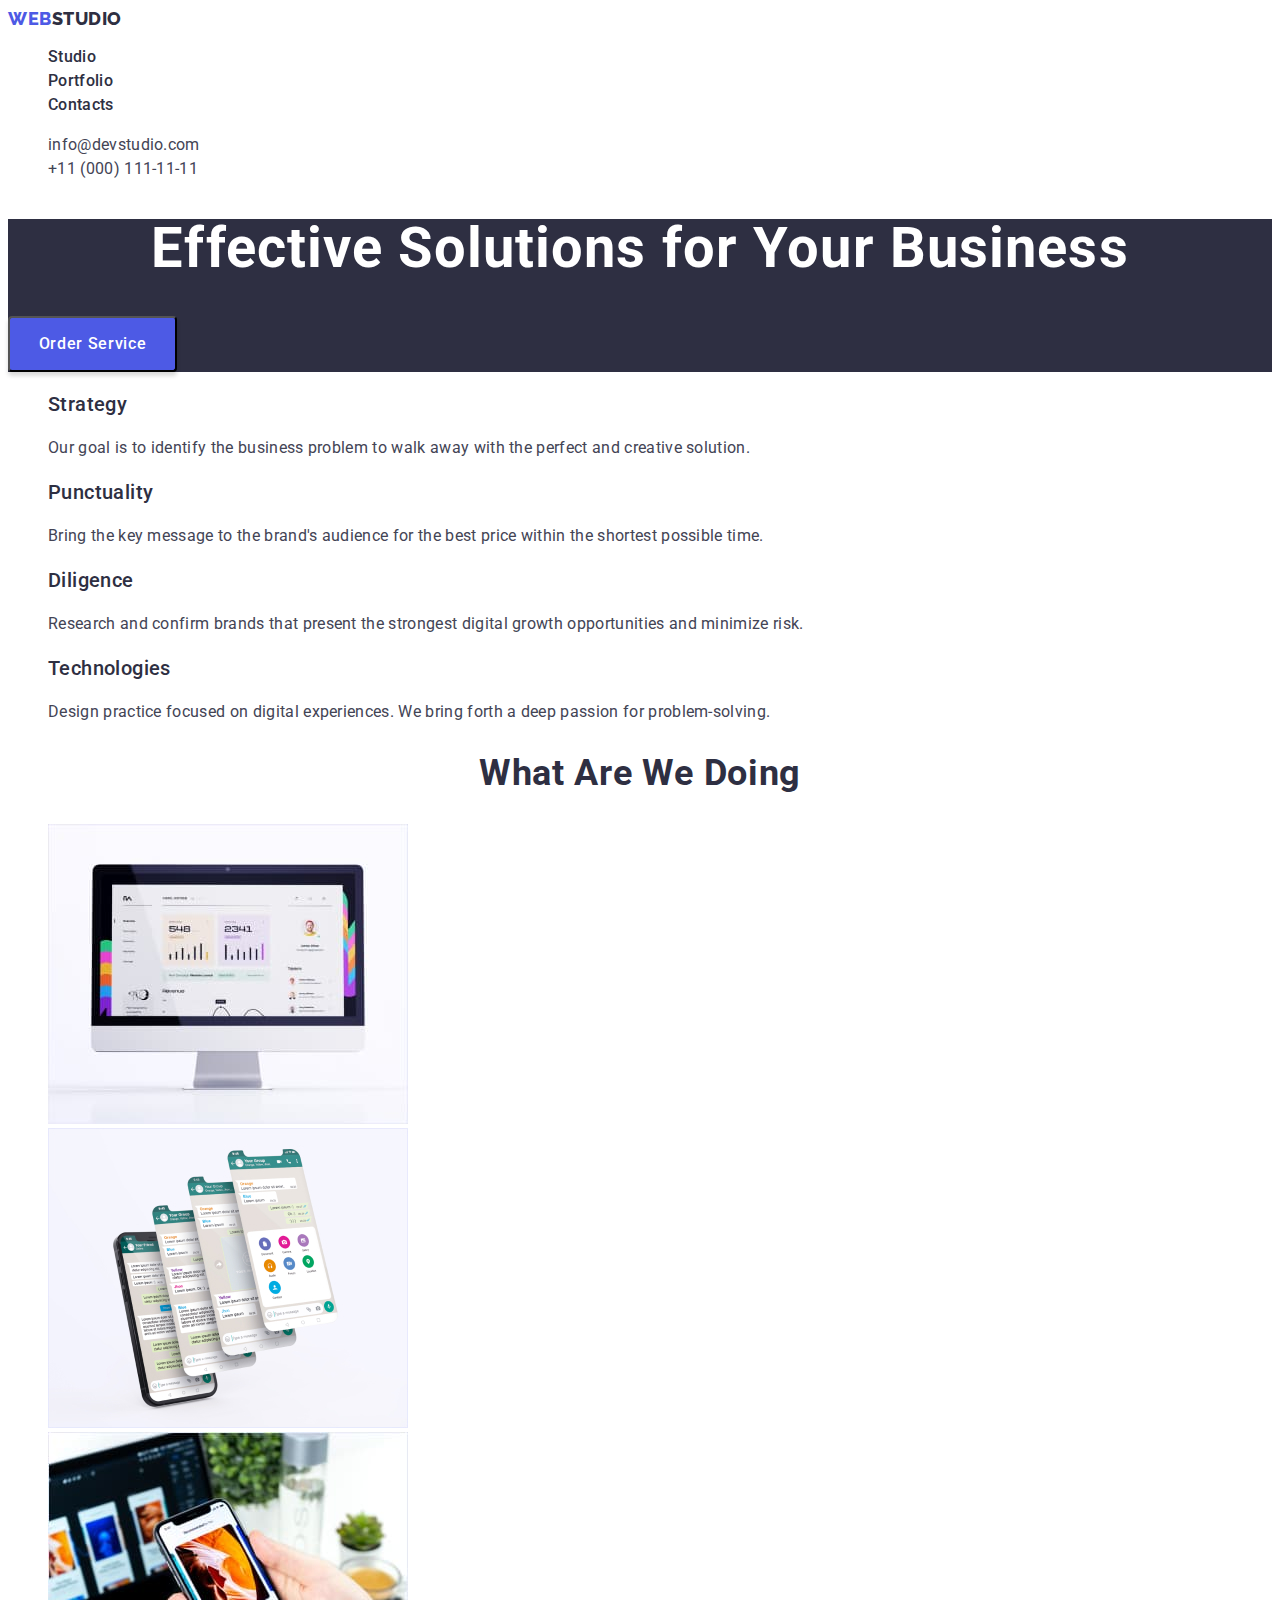
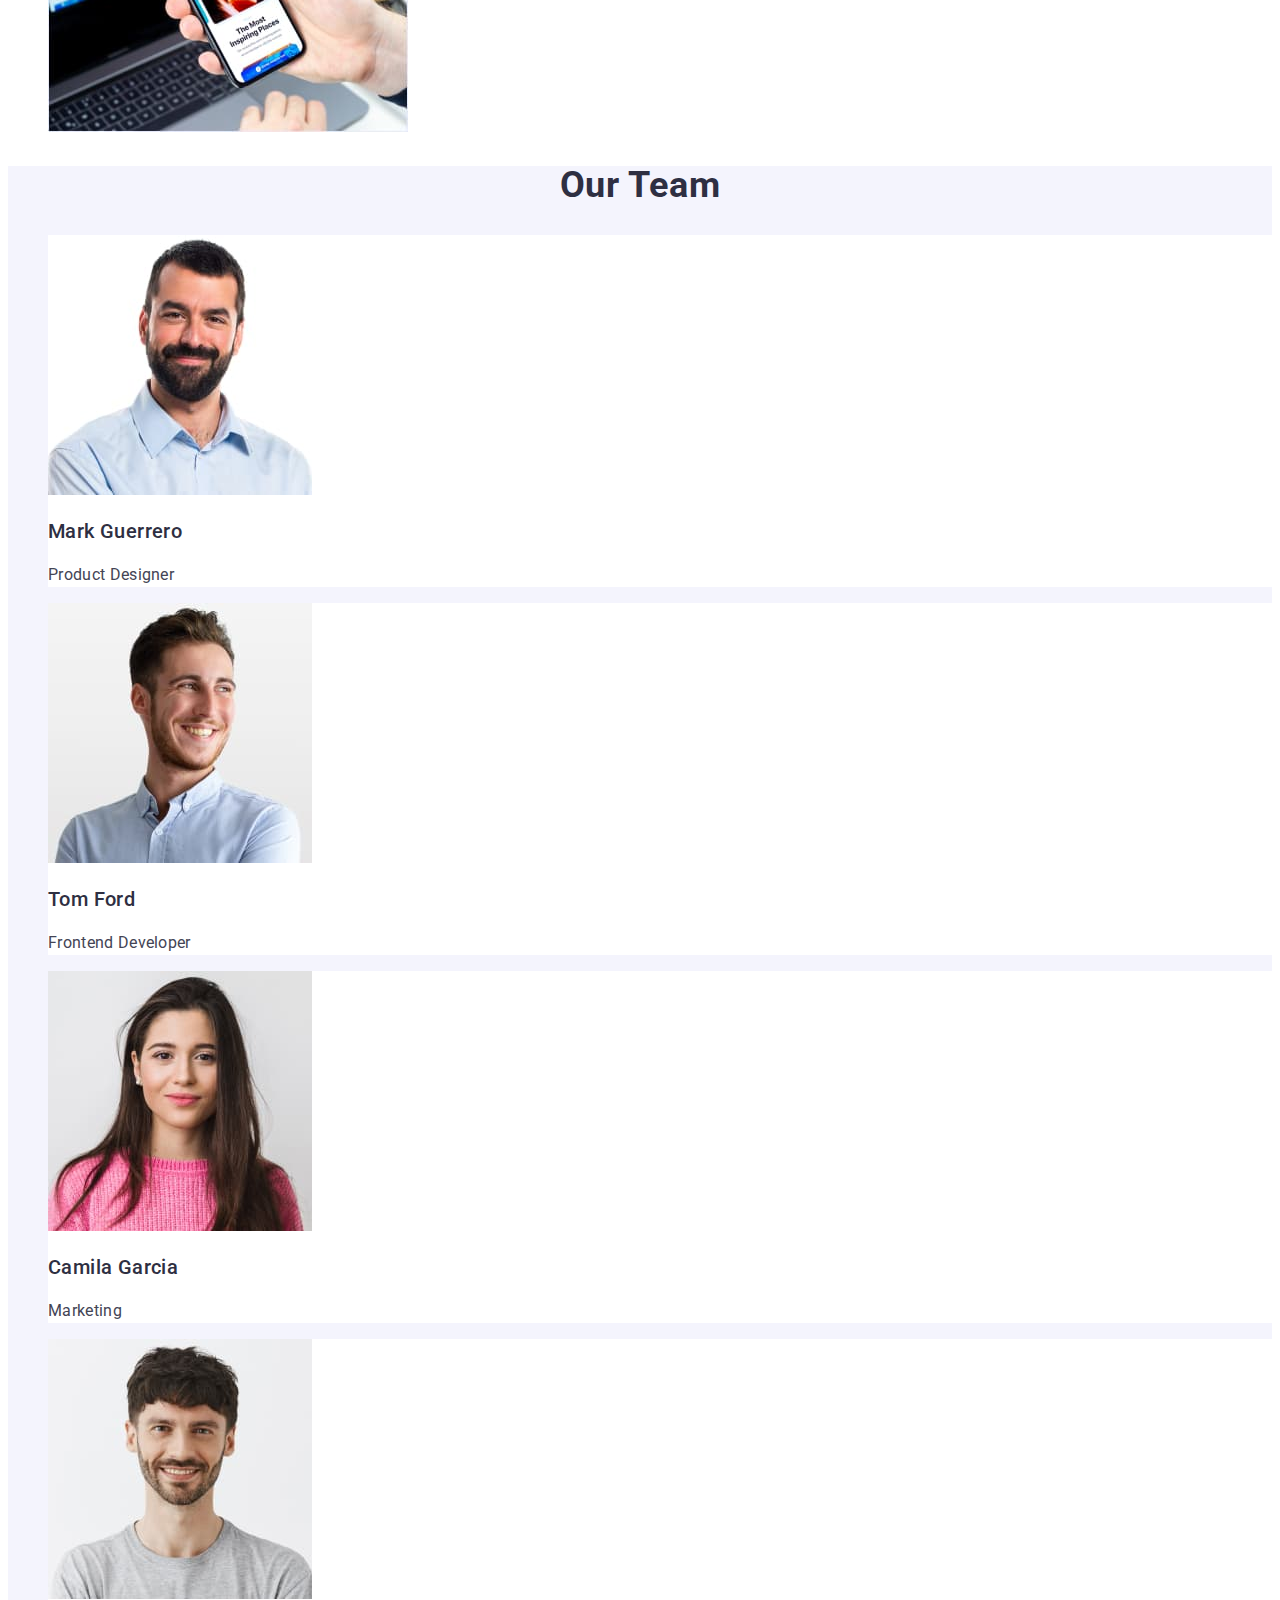
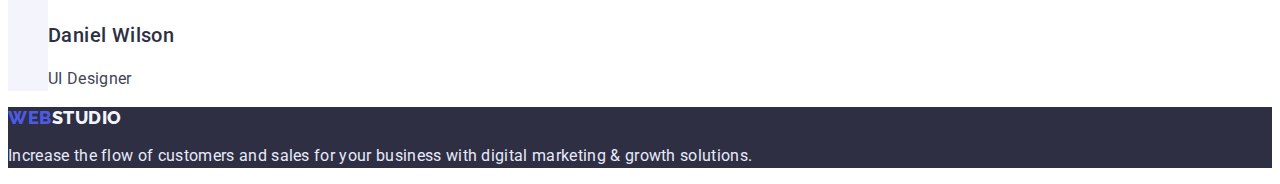
<file: index.html>
<!DOCTYPE html>
<html lang="en">
  <head>
    <meta charset="UTF-8" />
    <meta http-equiv="X-UA-Compatible" content="IE=edge" />
    <meta name="viewport" content="width=device-width, initial-scale=1.0" />
    <title>Studio</title>
    <link rel="preconnect" href="https://fonts.googleapis.com" />
    <link rel="preconnect" href="https://fonts.gstatic.com" crossorigin />
    <link
      href="https://fonts.googleapis.com/css2?family=Raleway:wght@800&family=Roboto:wght@400;500;700;900&display=swap"
      rel="stylesheet"
    />
    <link rel="stylesheet" href="./css/styles.css" />
  </head>
  <body>
    <header class="header">
      <nav>
        <a href="./index.html" class="logo link"
          >Web<span class="header-logo-two link">Studio</span></a
        >
        <ul class="list">
          <li><a class="header-menu link" href="./index.html">Studio</a></li>
          <li>
            <a class="header-menu link" href="./portfolio.html">Portfolio</a>
          </li>
          <li><a class="header-menu link" href="">Contacts</a></li>
        </ul>
      </nav>
      <address class="address">
        <ul class="list">
          <li>
            <a class="contacts link" href="mailto:info@devstudio.com"
              >info@devstudio.com</a
            >
          </li>
          <li>
            <a class="contacts link" href="tel:+110001111111"
              >+11 (000) 111-11-11</a
            >
          </li>
        </ul>
      </address>
    </header>
    <main>
      <section class="section-one">
        <h1 class="section-one-text">Effective Solutions for Your Business</h1>
        <button class="btn-text" type="button">Order Service</button>
      </section>
      <section class="section-two">
        <h2 class="section-two-main" hidden>our rules</h2>
        <ul class="list">
          <li>
            <h3 class="section-two-text">Strategy</h3>
            <p class="section-two-p">
              Our goal is to identify the business problem to walk away with the
              perfect and creative solution.
            </p>
          </li>
          <li>
            <h3 class="section-two-text">Punctuality</h3>
            <p class="section-two-p">
              Bring the key message to the brand's audience for the best price
              within the shortest possible time.
            </p>
          </li>
          <li>
            <h3 class="section-two-text">Diligence</h3>
            <p class="section-two-p">
              Research and confirm brands that present the strongest digital
              growth opportunities and minimize risk.
            </p>
          </li>
          <li>
            <h3 class="section-two-text">Technologies</h3>
            <p class="section-two-p">
              Design practice focused on digital experiences. We bring forth a
              deep passion for problem-solving.
            </p>
          </li>
        </ul>
      </section>
      <section class="section-three">
        <h2 class="section-three-text">What are we doing</h2>
        <ul class="list">
          <li class="section-three-comp">
            <img
              src="./images/computer.jpg"
              alt="computer"
              width="360"
              height="300"
            />
          </li>
          <li class="section-three-tel">
            <img
              src="./images/telephone.jpg"
              alt="telephone"
              width="360"
              height="300"
            />
          </li>
          <li class="section-three-iphn">
            <img
              src="./images/iphone.jpg"
              alt="iphone"
              width="360"
              height="300"
            />
          </li>
        </ul>
      </section>
      <section class="section-four">
        <h2 class="section-four-text">Our Team</h2>
        <ul class="list">
          <li class="name-list">
            <img
              src="./images/mark.jpg"
              alt="Our product designer"
              width="264"
              height="260"
            />

            <h3 class="names">Mark Guerrero</h3>
            <p class="names-about">Product Designer</p>
          </li>
          <li class="name-list">
            <img
              src="./images/tom.jpg"
              alt="Our frontend developer"
              width="264"
              height="260"
            />

            <h3 class="names">Tom Ford</h3>
            <p class="names-about">Frontend Developer</p>
          </li>
          <li class="name-list">
            <img
              src="./images/camilla.jpg"
              alt="Our marketing"
              width="264"
              height="260"
            />

            <h3 class="names">Camila Garcia</h3>
            <p class="names-about">Marketing</p>
          </li>
          <li class="name-list">
            <img
              src="./images/daniel.jpg"
              alt="Our UI designer"
              width="264"
              height="260"
            />

            <h3 class="names">Daniel Wilson</h3>
            <p class="names-about">UI Designer</p>
          </li>
        </ul>
      </section>
    </main>
    <footer class="footer">
      <a href="./index.html" class="logo link"
        >Web<span class="footer-logo-two link">Studio</span></a
      >
      <p class="footer_text">
        Increase the flow of customers and sales for your business with digital
        marketing & growth solutions.
      </p>
    </footer>
  </body>
</html>
</file>
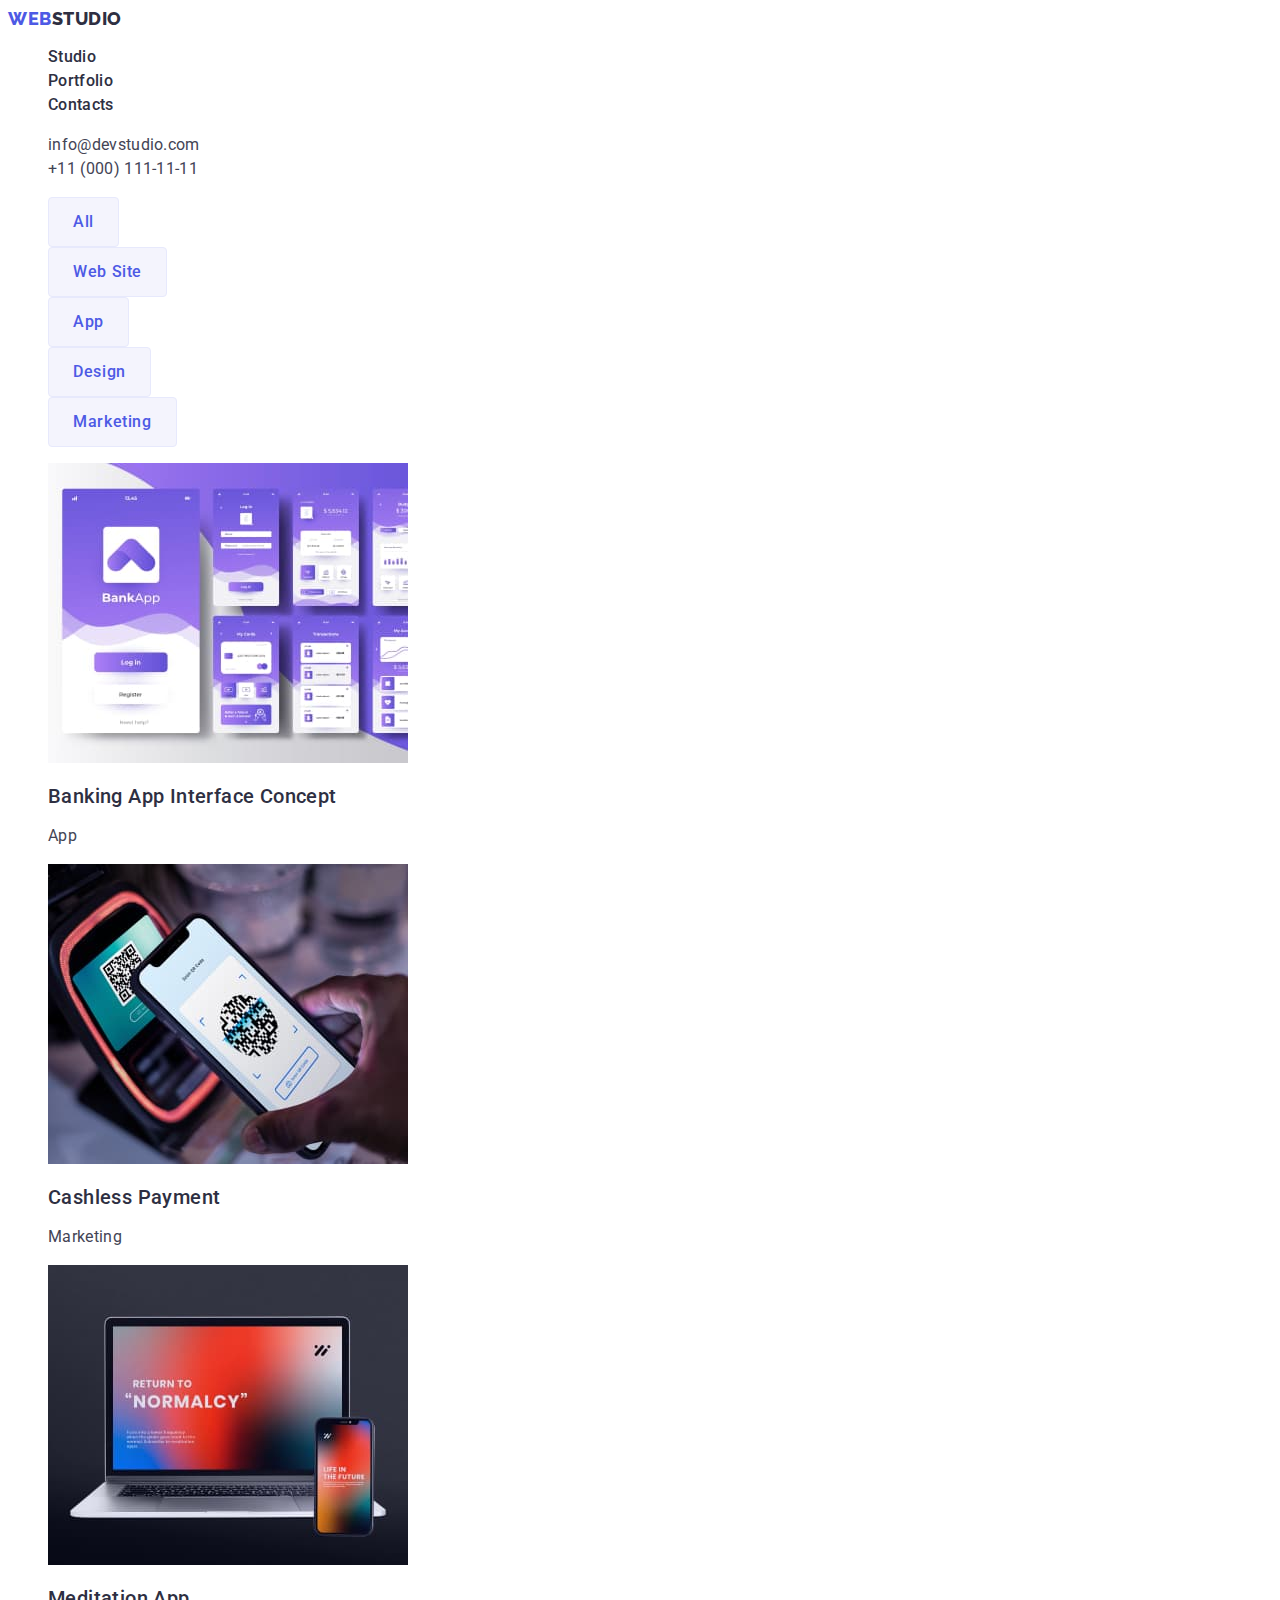
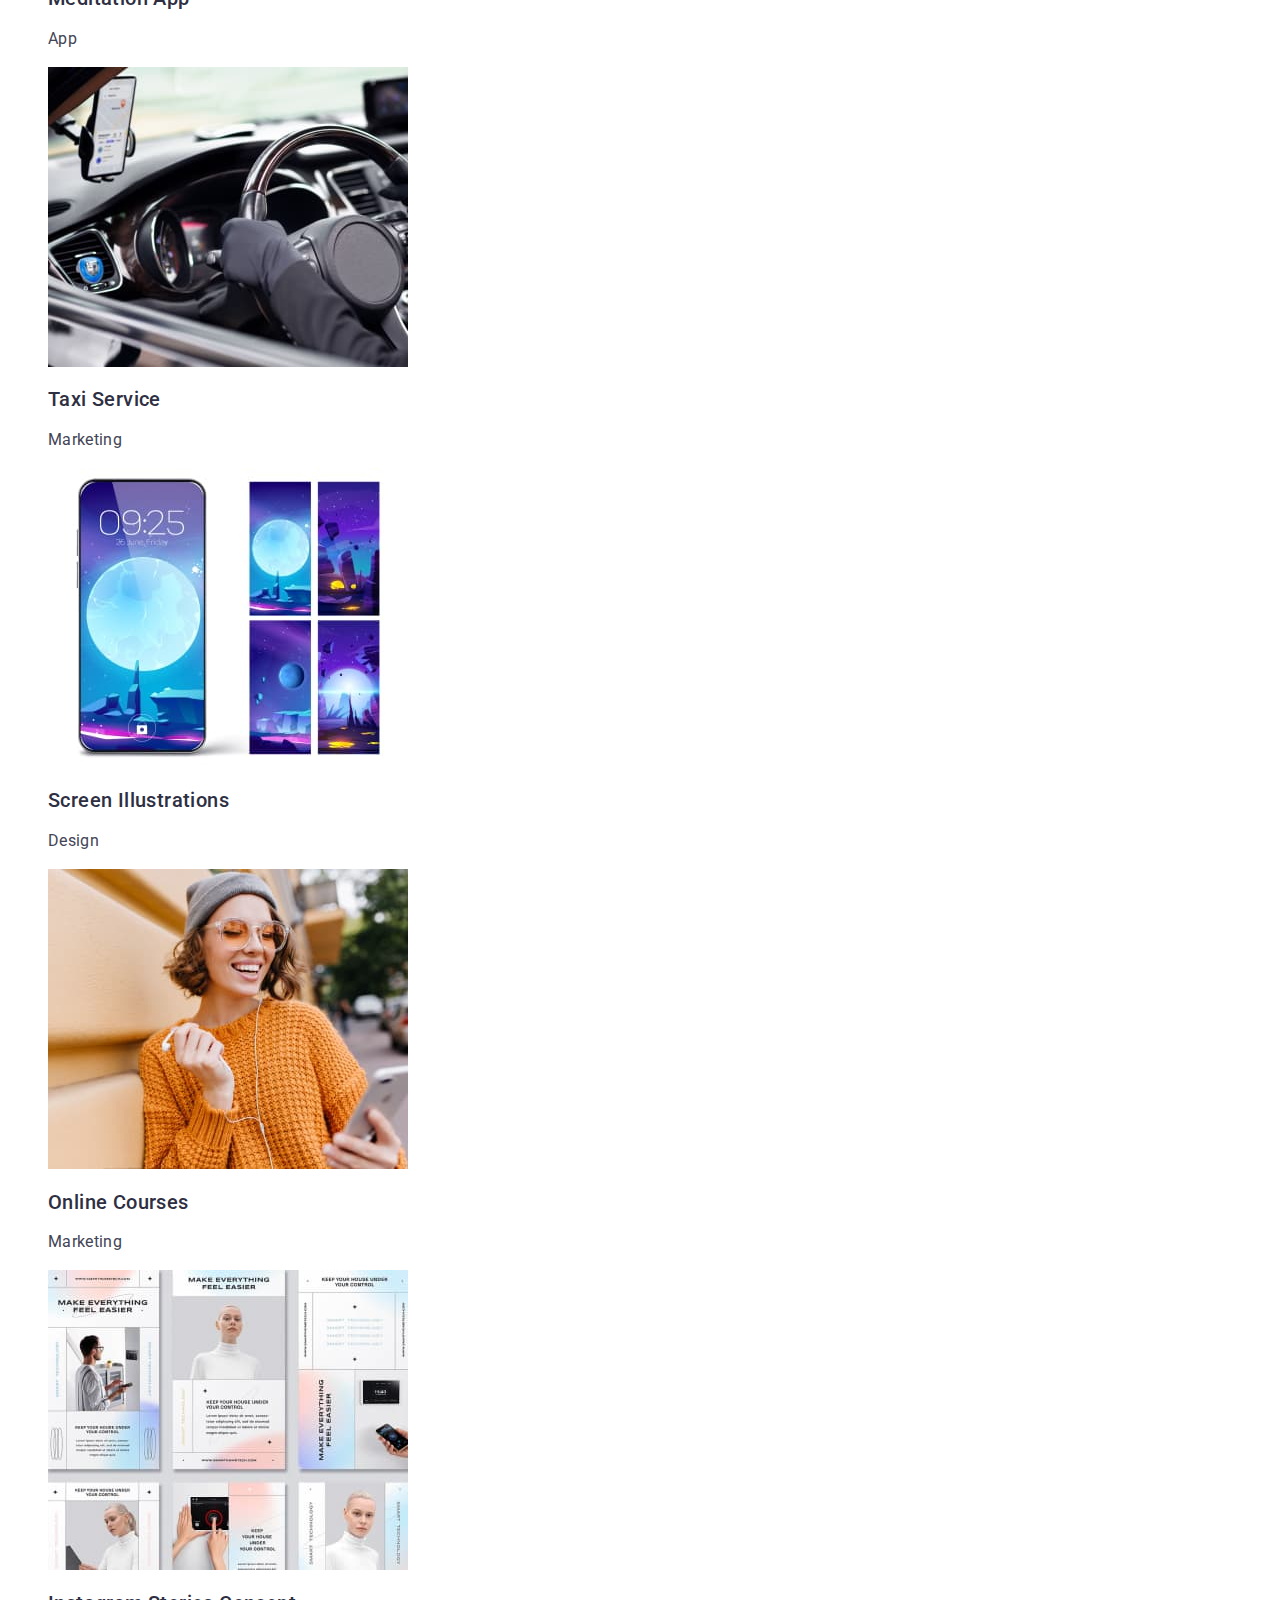
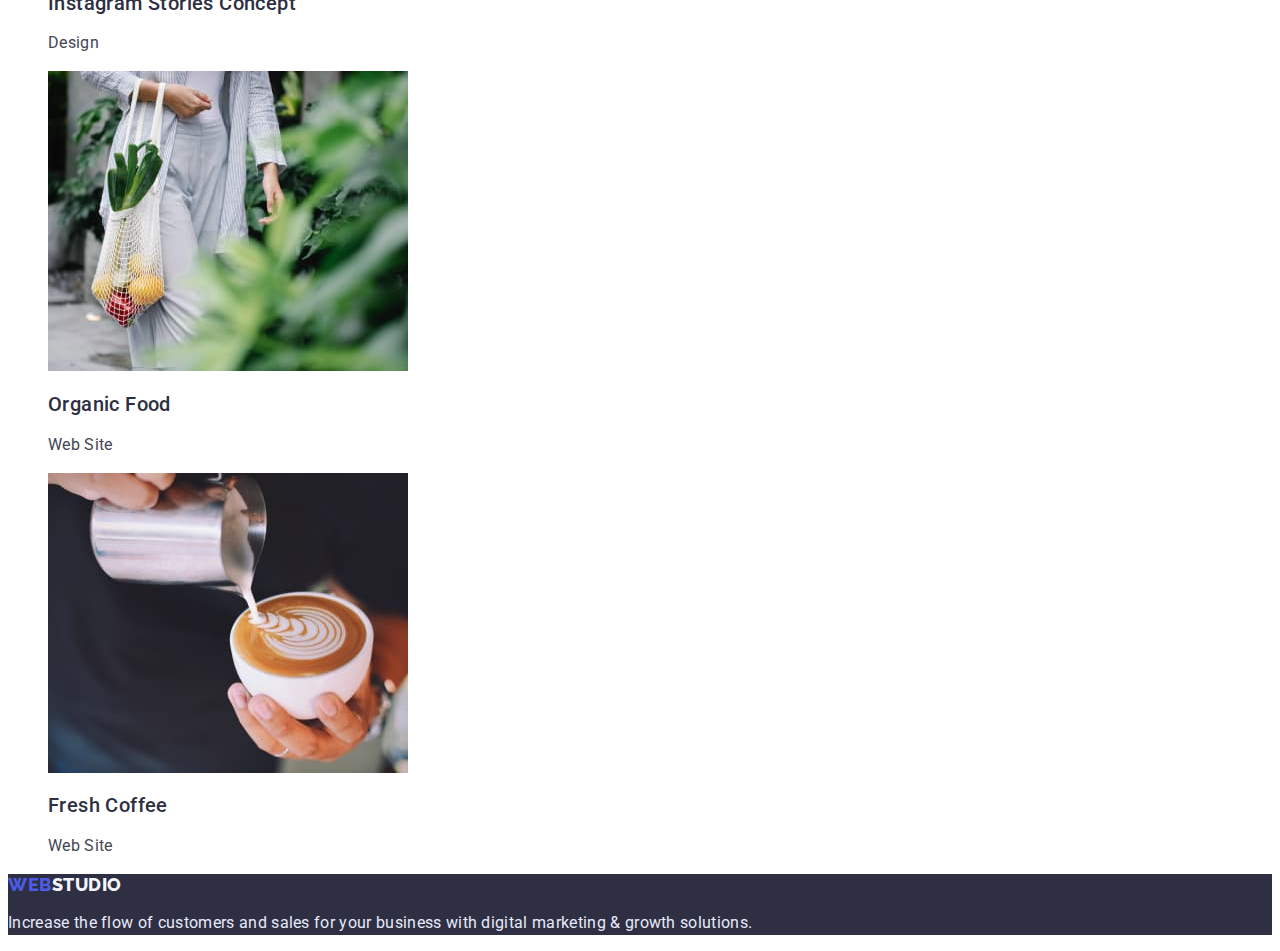
<file: portfolio.html>
<!DOCTYPE html>
<html lang="en">
  <head>
    <meta charset="UTF-8" />
    <meta http-equiv="X-UA-Compatible" content="IE=edge" />
    <meta name="viewport" content="width=device-width, initial-scale=1.0" />
    <link rel="stylesheet" href="./css/styles.css" />
    <link rel="preconnect" href="https://fonts.googleapis.com" />
    <link rel="preconnect" href="https://fonts.gstatic.com" crossorigin />
    <link
      href="https://fonts.googleapis.com/css2?family=Raleway:wght@800&family=Roboto:wght@400;500;700;900&display=swap"
      rel="stylesheet"
    />
    <title>Portfolio</title>
  </head>
  <body>
    <header>
      <nav>
        <a href="./index.html" class="logo link"
          >Web<span class="header-logo-two link">Studio</span></a
        >
        <ul class="list">
          <li><a class="header-menu link" href="./index.html">Studio</a></li>
          <li>
            <a class="header-menu link" href="./portfolio.html">Portfolio</a>
          </li>
          <li><a class="header-menu link" href="">Contacts</a></li>
        </ul>
      </nav>
      <address class="address">
        <ul class="list">
          <li>
            <a class="contacts link" href="mailto:info@devstudio.com"
              >info@devstudio.com</a
            >
          </li>
          <li>
            <a class="contacts link" href="tel:+110001111111"
              >+11 (000) 111-11-11</a
            >
          </li>
        </ul>
      </address>
    </header>
    <main>
      <section>
        <h1 hidden>Portfolio</h1>
        <ul class="list">
          <li><button class="portfolio-btn" type="button">All</button></li>
          <li><button class="portfolio-btn" type="button">Web Site</button></li>
          <li><button class="portfolio-btn" type="button">App</button></li>
          <li><button class="portfolio-btn" type="button">Design</button></li>
          <li>
            <button class="portfolio-btn" type="button">Marketing</button>
          </li>
        </ul>
        <ul class="list">
          <li>
            <a class="link" href=""
              ><img
                src="./images/banking.jpg"
                alt="Online banking"
                width="360"
              />
              <h2 class="portfolio-main-text">Banking App Interface Concept</h2>
              <p class="porfolio-text">App</p>
            </a>
          </li>
          <li>
            <a class="link" href="">
              <img src="./images/qr_code.jpg" alt="Payment" width="360" />
              <h2 class="portfolio-main-text">Cashless Payment</h2>
              <p class="porfolio-text">Marketing</p>
            </a>
          </li>
          <li>
            <a class="link" href="">
              <img
                src="./images/meditation.jpg"
                alt="Meditation App"
                width="360"
              />
              <h2 class="portfolio-main-text">Meditation App</h2>
              <p class="porfolio-text">App</p>
            </a>
          </li>
          <li>
            <a class="link" href="">
              <img src="./images/taxi.jpg" alt="Taxi Service" width="360" />
              <h2 class="portfolio-main-text">Taxi Service</h2>
              <p class="porfolio-text">Marketing</p>
            </a>
          </li>
          <li>
            <a class="link" href="">
              <img
                src="./images/screen.jpg"
                alt="Screen Illustrations"
                width="360"
              />
              <h2 class="portfolio-main-text">Screen Illustrations</h2>
              <p class="porfolio-text">Design</p>
            </a>
          </li>
          <li>
            <a class="link" href="">
              <img
                src="./images/courses.jpg"
                alt="_Online Courses"
                width="360"
              />
              <h2 class="portfolio-main-text">Online Courses</h2>
              <p class="porfolio-text">Marketing</p>
            </a>
          </li>
          <li>
            <a class="link" href="">
              <img
                src="./images/insta.jpg"
                alt="Instagram Stories"
                width="360"
              />
              <h2 class="portfolio-main-text">Instagram Stories Concept</h2>
              <p class="porfolio-text">Design</p>
            </a>
          </li>
          <li>
            <a class="link" href="">
              <img src="./images/food.jpg" alt="Organic Food" width="360" />
              <h2 class="portfolio-main-text">Organic Food</h2>
              <p class="porfolio-text">Web Site</p>
            </a>
          </li>
          <li>
            <a class="link" href="">
              <img src="./images/coffee.jpg" alt="Coffee" width="360" />
              <h2 class="portfolio-main-text">Fresh Coffee</h2>
              <p class="porfolio-text">Web Site</p>
            </a>
          </li>
        </ul>
      </section>
    </main>
    <footer class="footer">
      <a href="./index.html" class="logo link"
        >Web<span class="footer-logo-two link">Studio</span></a
      >
      <p class="footer_text">
        Increase the flow of customers and sales for your business with digital
        marketing & growth solutions.
      </p>
    </footer>
  </body>
</html>
</file>
<file: css/styles.css>
:root{
    --primary-color: #2E2F42;
    --logo-color: #4D5AE5;
    --additional-color: #434455;
}

body{
    font-family: 'Roboto', sans-serif;
    color: #434455;
    color: var(--additional-color);
}

.logo {
    font-family: 'Raleway', sans-serif;
    font-weight: 800;
    font-size: 18px;
    line-height: 1.17;
    letter-spacing: 0.03em;
    text-transform: uppercase;
    color: var(--logo-color);
}

.link{
    text-decoration: none;
}

.header-logo-two {
    color: var(--primary-color);
}

.list{
    list-style: none
}

.header-menu{
    font-weight: 500;
    font-size: 16px;
    line-height: 1.5;
    letter-spacing: 0.02em;
    color: var(--primary-color)
}
.header-menu:is(:hover, :focus){
    color: #404BBF;
}

.address{
    font-style: normal
}

.contacts {
    font-size: 16px;
    line-height: 1.5;
    letter-spacing: 0.02em;
    color: var(--additional-color);
    text-decoration: none;
}
.contacts:is(:hover, :focus){
    color:#404BBF;
}

.section-one {
    background: var(--primary-color);
}

.section-one-text {
    font-weight: 700;
    font-size: 56px;
    line-height: 1.07;
    text-align: center;
    letter-spacing: 0.02em;
    color: #FFFFFF;
}

.btn-text {
    cursor: pointer;
    font-family: inherit;
    width: 169px;
    height: 56px;
    background: var(--logo-color);
    box-shadow: 0px 4px 4px rgba(0, 0, 0, 0.15);
    border-radius: 4px;
    font-weight: 500;
    font-size: 16px;
    line-height: 1.5;
    letter-spacing: 0.04em;
    color: #FFFFFF;
}
.btn-text:is(:hover, :focus){
    background: #404BBF;
    box-shadow: 0px 4px 4px rgba(0, 0, 0, 0.15);
}
.section-two {}

.section-two-list {}

.section-two-text {
    font-weight: 500;
    font-size: 20px;
    line-height: 1.2;
    letter-spacing: 0.02em;
    color: #2E2F42;}

.section-two-p {
    font-size: 16px;
    line-height: 1.5;
    letter-spacing: 0.02em;
    color: var(--additional-color);
}

.section-three-text{
    font-weight: 700;
    font-size: 36px;
    line-height: 1.11;
    letter-spacing: 0.02em;
    text-align: center;
    text-transform: capitalize;
    color: #2E2F42;
}

.section-four {
    background: #F4F4FD;
}

.name-list {
    background-color: white;
}

.section-four-text {
    font-weight: 700;
    font-size: 36px;
    line-height: 1.11;
    letter-spacing: 0.02em;
    text-align: center;
    text-transform: capitalize;
    color: var(--primary-color);
}

.names {
    font-weight: 500;
    font-size: 20px;
    line-height: 1.2;
    letter-spacing: 0.02em;
    color: var(--primary-color);
}

.names-about {
    font-size: 16px;
    line-height: 1.5;
    letter-spacing: 0.02em;
    color: var(--additional-color);
}

.footer{
    background: var(--primary-color);
}
.footer-logo-two {
    color: #F4F4FD;}

.footer_text {
    font-size: 16px;
    line-height: 1.5;
    letter-spacing: 0.02em;
    color: #E7E9FC;
}

.portfolio-btn{
    cursor: pointer;
    font-family: "Roboto", sans-serif;
    background: #F4F4FD;
    border: 1px solid #E7E9FC;
    border-radius: 4px;
    padding: 12px 24px;
    font-weight: 500;
    font-size: 16px;
    line-height: 1.5;
    letter-spacing: 0.04em;
    color: #4D5AE5;
}
.portfolio-btn:is(:hover, :focus){
    background: #404BBF;
    box-shadow: 0px 3px 1px rgba(0, 0, 0, 0.1), 0px 2px 1px rgba(0, 0, 0, 0.08), 0px 2px 2px rgba(0, 0, 0, 0.12);
    color: #FFFFFF;
}
.portfolio-main-text{
    font-weight: 500;
    font-size: 20px;
    line-height: 1.2;
    letter-spacing: 0.02em;
    color: var(--primary-color);
}
.porfolio-text{
    font-size: 16px;
    line-height: 1.5;
    letter-spacing: 0.02em;
    color: var(--additional-color);
}
</file>
